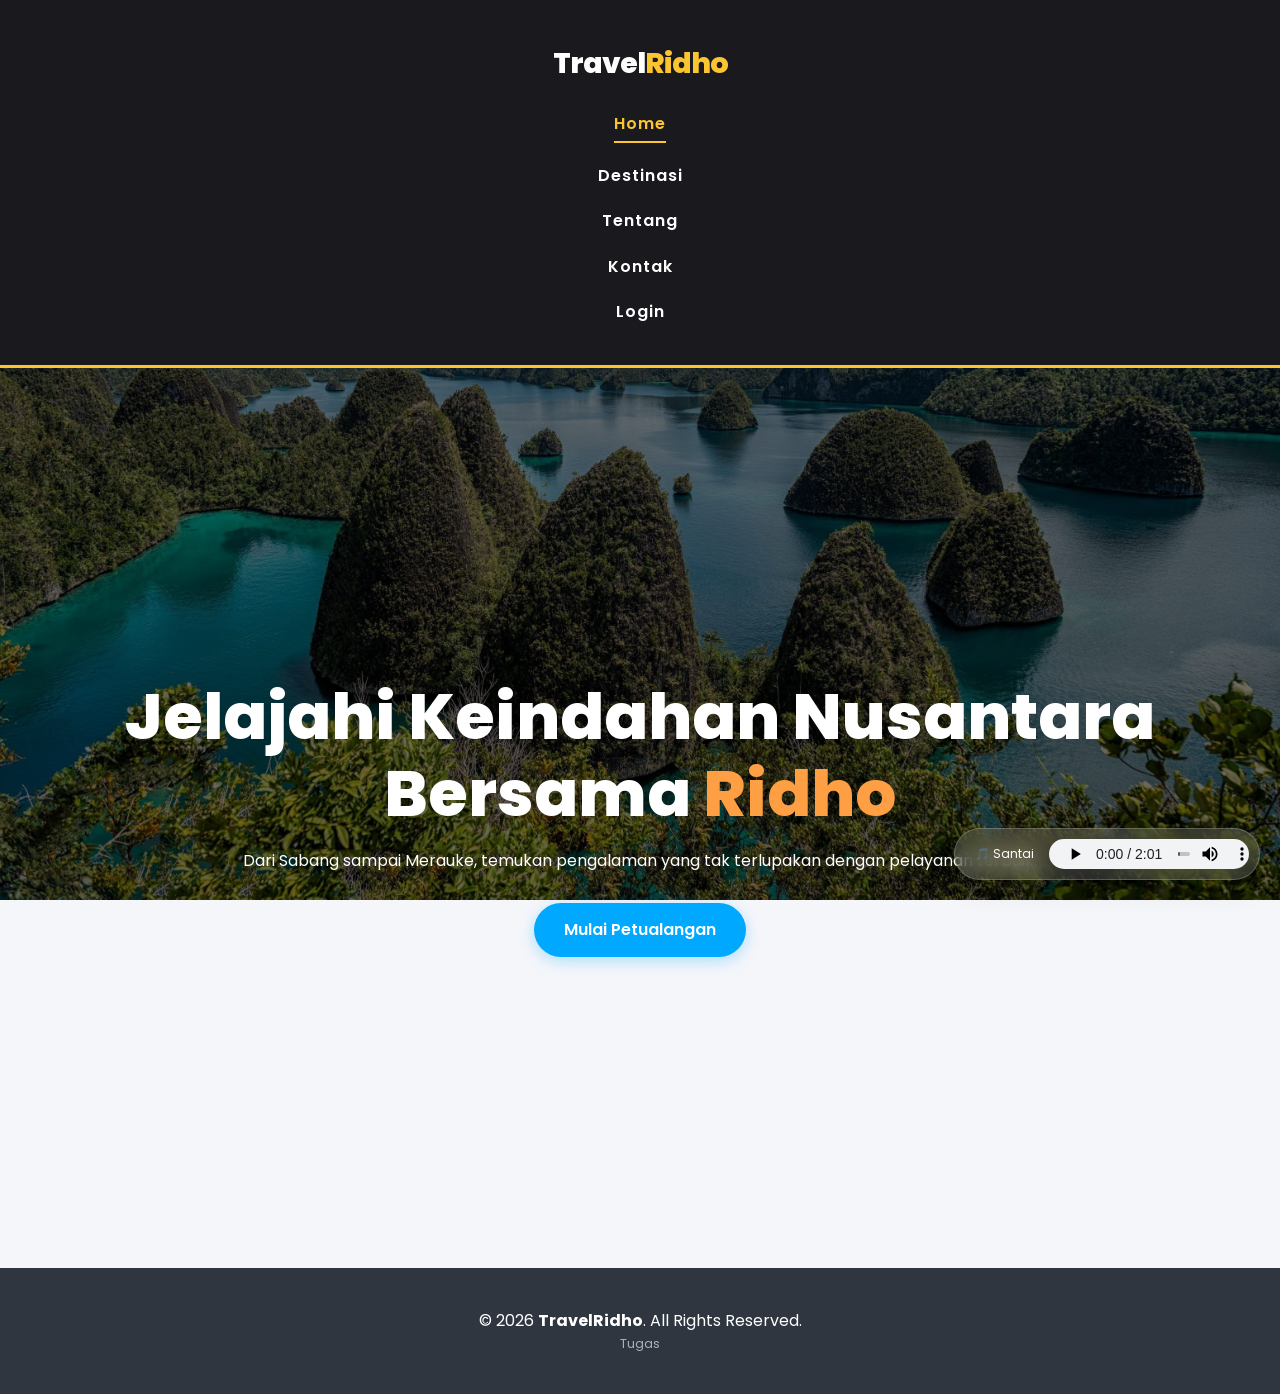
<file: index.html>
<!DOCTYPE html>
<html lang="id">
<head>
    <meta charset="UTF-8">
    <meta name="viewport" content="width=device-width, initial-scale=1.0">
    <title>TravelRidho | Explore Indonesia with Ridho</title>
    <link rel="stylesheet" href="style.css">
    <link href="https://fonts.googleapis.com/css2?family=Poppins:wght@300;400;600;800&display=swap" rel="stylesheet">
</head>
<body>

<nav class="nav-vertical-box">
    <div class="logo">Travel<span>Ridho</span></div>
    
    <ul>
        <li><a href="index.html" class="active">Home</a></li>
        <li><a href="product.html">Destinasi</a></li>
        <li><a href="about.html">Tentang</a></li>
        <li><a href="contact.html">Kontak</a></li>
        <li><a href="login.html">Login</a></li>
    </ul>
</nav>

    <header class="hero-large">
        <div class="container"> 
            <div class="hero-text">
                <h1>Jelajahi Keindahan Nusantara Bersama <span style="color: #ff9f43;">Ridho</span></h1>
                <p>Dari Sabang sampai Merauke, temukan pengalaman yang tak terlupakan dengan pelayanan terbaik.</p>
                <div style="margin-top: 30px;">
                    <a href="product.html" class="btn-main">Mulai Petualangan</a>
                </div>
            </div>
        </div>
    </header>
    <div class="music-player">
        <p>🎵 Santai</p>
        <audio id="bgMusic" controls style="height: 30px; width: 200px;">
            <source src="assets/audio/bas.mp3" type="audio/mpeg">
        </audio>
    </div>

    <footer>
        <div class="container">
            <div class="footer-content">
                <p>&copy; 2026 <strong>TravelRidho</strong>. All Rights Reserved.</p>
                <p style="font-size: 0.8rem; opacity: 0.6;">Tugas</p>
            </div>
        </div>
    </footer>
    <script>
        document.getElementById('bgMusic').volume = 0.3;
    </script>
</body>

</body>
</html>
</file>
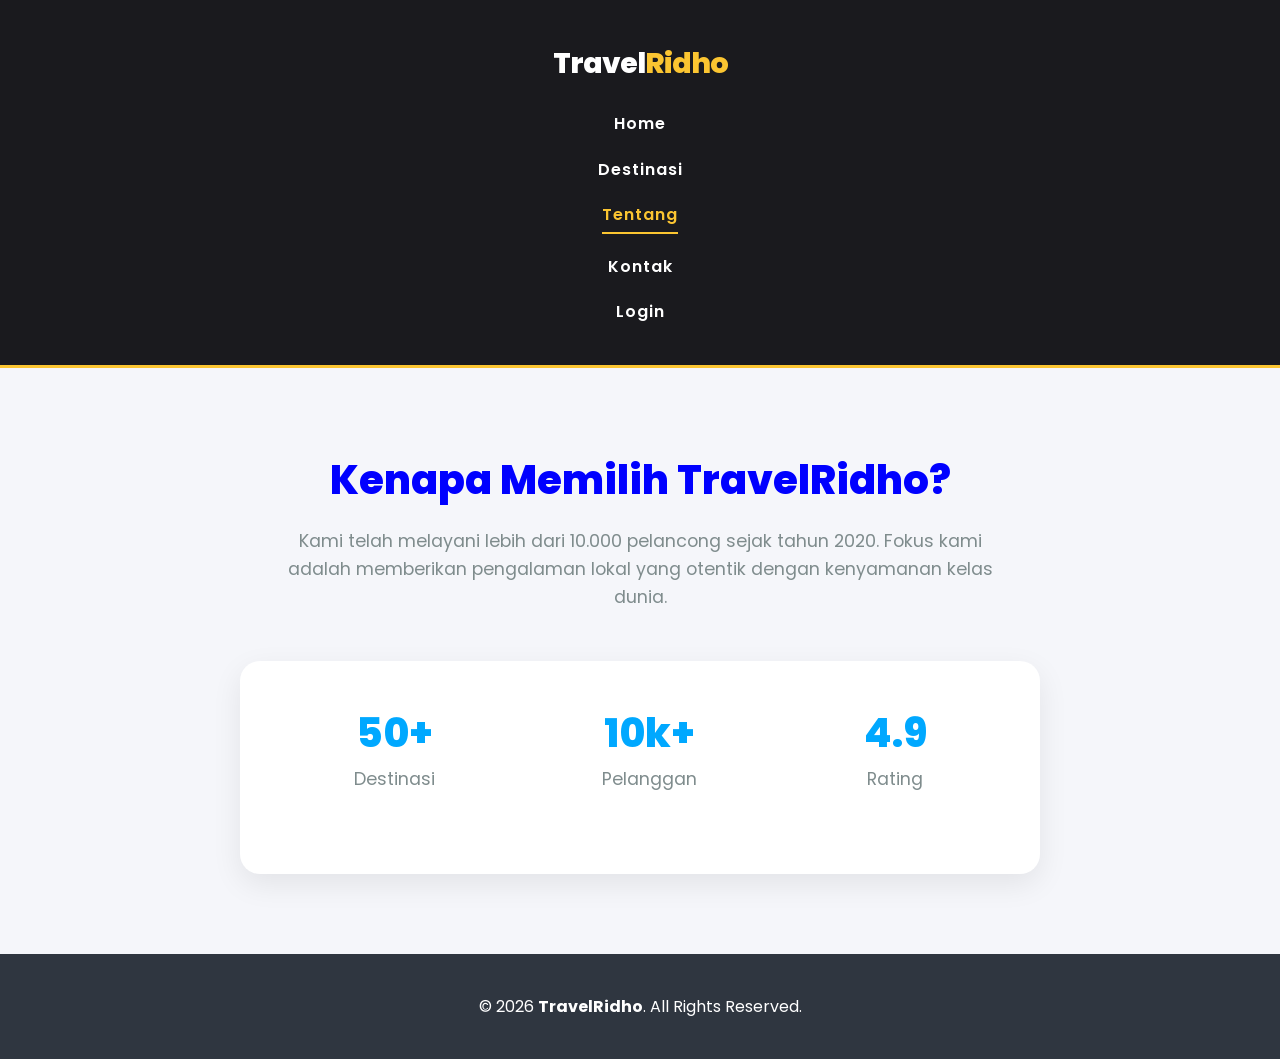
<file: about.html>
<!DOCTYPE html>
<html lang="id">
<head>
    <meta charset="UTF-8">
    <meta name="viewport" content="width=device-width, initial-scale=1.0">
    <title>Tentang Kami - TravelYuk</title>
    <link rel="stylesheet" href="style.css">
</head>
<body>

<nav class="nav-vertical-box">
    <div class="logo">Travel<span>Ridho</span></div>
    
    <ul>
        <li><a href="index.html">Home</a></li>
        <li><a href="product.html">Destinasi</a></li>
        <li><a href="about.html" class="active">Tentang</a></li>
        <li><a href="contact.html">Kontak</a></li>
        <li><a href="login.html">Login</a></li>
    </ul>
</nav>

    <section class="section-padding">
        <div class="container">
            <div class="about-content" style="text-align: center; max-width: 800px; margin: 0 auto;">
                <h2>Kenapa Memilih TravelRidho?</h2>
                <p style="color: var(--text-muted); font-size: 1.1rem; margin-bottom: 40px;">
                    Kami telah melayani lebih dari 10.000 pelancong sejak tahun 2020. Fokus kami adalah memberikan pengalaman lokal yang otentik dengan kenyamanan kelas dunia.
                </p>
                
                <div class="stats">
                    <div class="stat-item">
                        <strong>50+</strong>
                        <p>Destinasi</p>
                    </div>
                    <div class="stat-item">
                        <strong>10k+</strong>
                        <p>Pelanggan</p>
                    </div>
                    <div class="stat-item">
                        <strong>4.9</strong>
                        <p>Rating</p>
                    </div>
                </div>
            </div>
        </div>
    </section>

    <footer>
        <div class="footer-content">
            <p>&copy; 2026 <strong>TravelRidho</strong>. All Rights Reserved.</p>   
        </div>
    </footer>

</body>
</html>
</file>
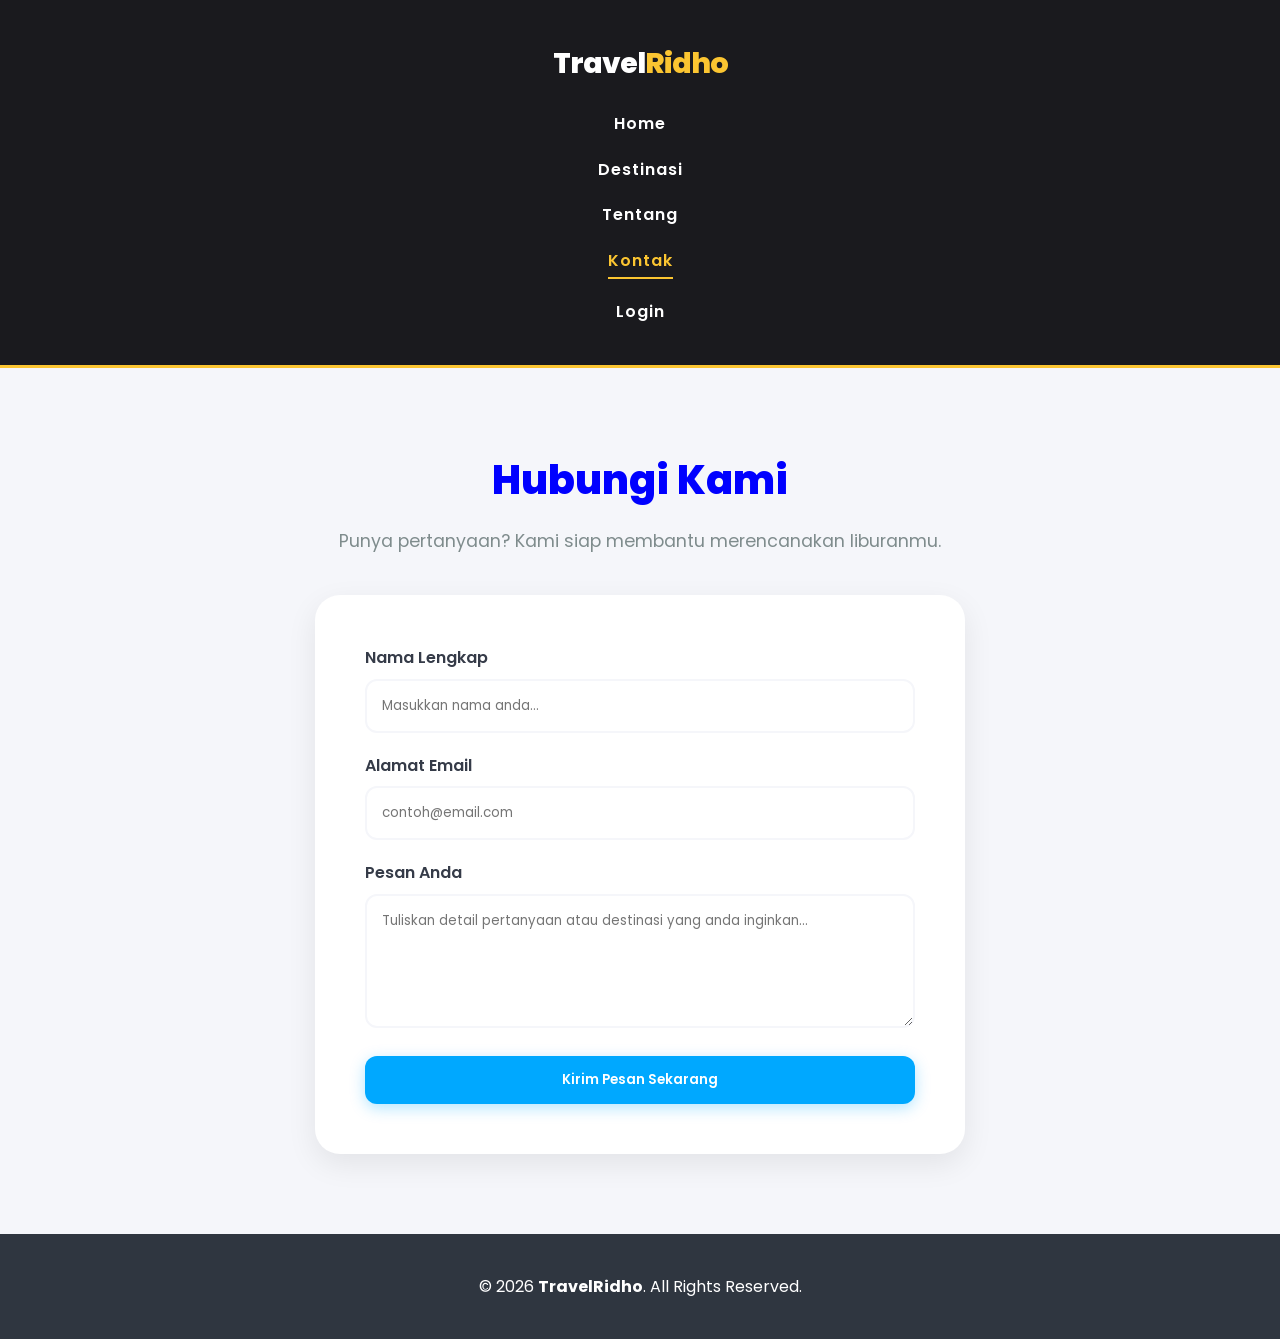
<file: contact.html>
<!DOCTYPE html>
<html lang="id">
<head>
    <meta charset="UTF-8">
    <meta name="viewport" content="width=device-width, initial-scale=1.0">
    <title>Hubungi Kami - TravelYuk</title>
    <link rel="stylesheet" href="style.css">
</head>
<body>

<nav class="nav-vertical-box">
    <div class="logo">Travel<span>Ridho</span></div>
    
    <ul>
        <li><a href="index.html">Home</a></li>
        <li><a href="product.html">Destinasi</a></li>
        <li><a href="about.html">Tentang</a></li>
        <li><a href="contact.html" class="active">Kontak</a></li>
        <li><a href="login.html">Login</a></li>
    </ul>
</nav>

    <section class="section-padding">
        <div class="container">
            <div style="text-align: center; margin-bottom: 40px;">
                <h2>Hubungi Kami</h2>
                <p style="color: var(--text-muted);">Punya pertanyaan? Kami siap membantu merencanakan liburanmu.</p>
            </div>

            <form class="contact-form">
                <div class="form-group">
                    <label style="display:block; margin-bottom: 8px; font-weight:600;">Nama Lengkap</label>
                    <input type="text" placeholder="Masukkan nama anda..." required>
                </div>
                
                <div class="form-group">
                    <label style="display:block; margin-bottom: 8px; font-weight:600;">Alamat Email</label>
                    <input type="email" placeholder="contoh@email.com" required>
                </div>

                <div class="form-group">
                    <label style="display:block; margin-bottom: 8px; font-weight:600;">Pesan Anda</label>
                    <textarea placeholder="Tuliskan detail pertanyaan atau destinasi yang anda inginkan..." rows="5" required></textarea>
                </div>

                <button type="submit" class="btn-main" style="width: 100%; border-radius: 12px;">Kirim Pesan Sekarang</button>
            </form>
        </div>
    </section>

    <footer>
        <div class="footer-content">
            <p>&copy; 2026 <strong>TravelRidho</strong>. All Rights Reserved.</p>
        </div>
    </footer>

</body>
</html>
</file>
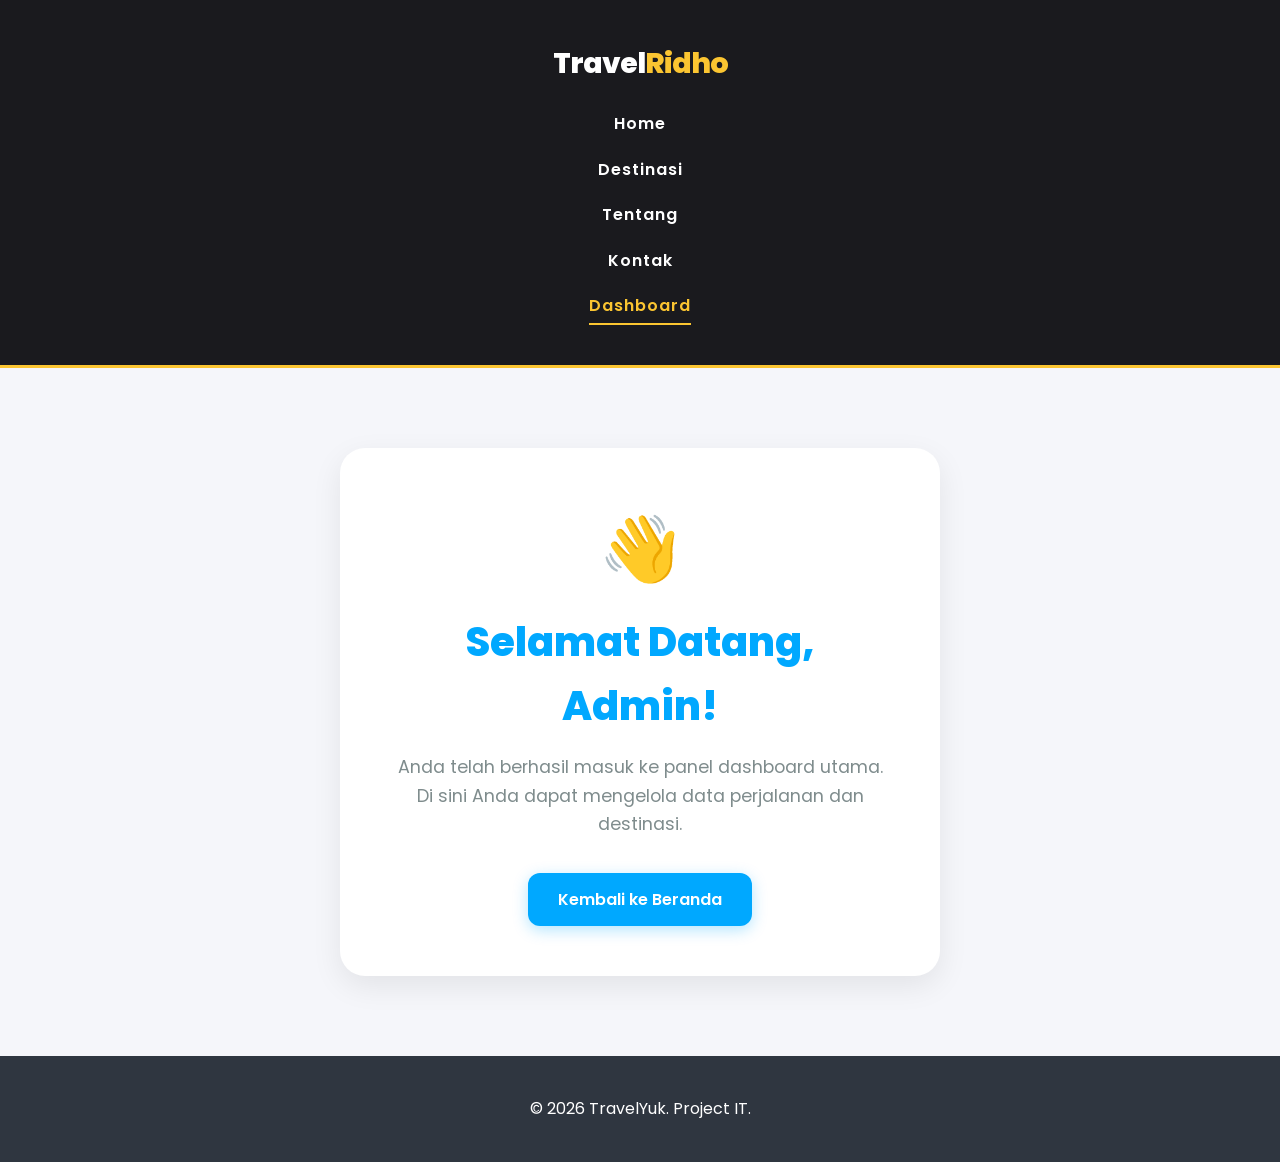
<file: dashboard.html>
<!DOCTYPE html>
<html lang="id">
<head>
    <meta charset="UTF-8">
    <meta name="viewport" content="width=device-width, initial-scale=1.0">
    <title>Dashboard - TravelRidho</title>
    <link rel="stylesheet" href="style.css">
</head>
<body>

<nav class="nav-vertical-box">
    <div class="logo">Travel<span>Ridho</span></div>
    
    <ul>
        <li><a href="index.html">Home</a></li>
        <li><a href="product.html">Destinasi</a></li>
        <li><a href="about.html">Tentang</a></li>
        <li><a href="contact.html">Kontak</a></li>
        <li><a href="dashboard.html" class="active">Dashboard</a></li>
    </ul>
</nav>

    <section class="section-padding">
        <div class="container">
            <div style="max-width: 600px; margin: 0 auto; background: var(--white); padding: 50px; border-radius: 25px; box-shadow: var(--shadow); text-align: center;">
                <div style="font-size: 4rem; margin-bottom: 10px;">👋</div>
                <h2 style="color: var(--primary); margin-bottom: 15px; text-align: center;">Selamat Datang, Admin!</h2>
                <p style="color: var(--text-muted); margin-bottom: 35px; max-width: 100%;">
                    Anda telah berhasil masuk ke panel dashboard utama. Di sini Anda dapat mengelola data perjalanan dan destinasi.
                </p>
                <a href="index.html" class="btn-main" style="text-decoration: none; display: inline-block; border-radius: 12px;">Kembali ke Beranda</a>
            </div>
        </div>
    </section>

    <footer>
        <div class="footer-content">
            <p>&copy; 2026 TravelYuk. Project IT.</p>
        </div>
    </footer>

</body>
</html>
</file>
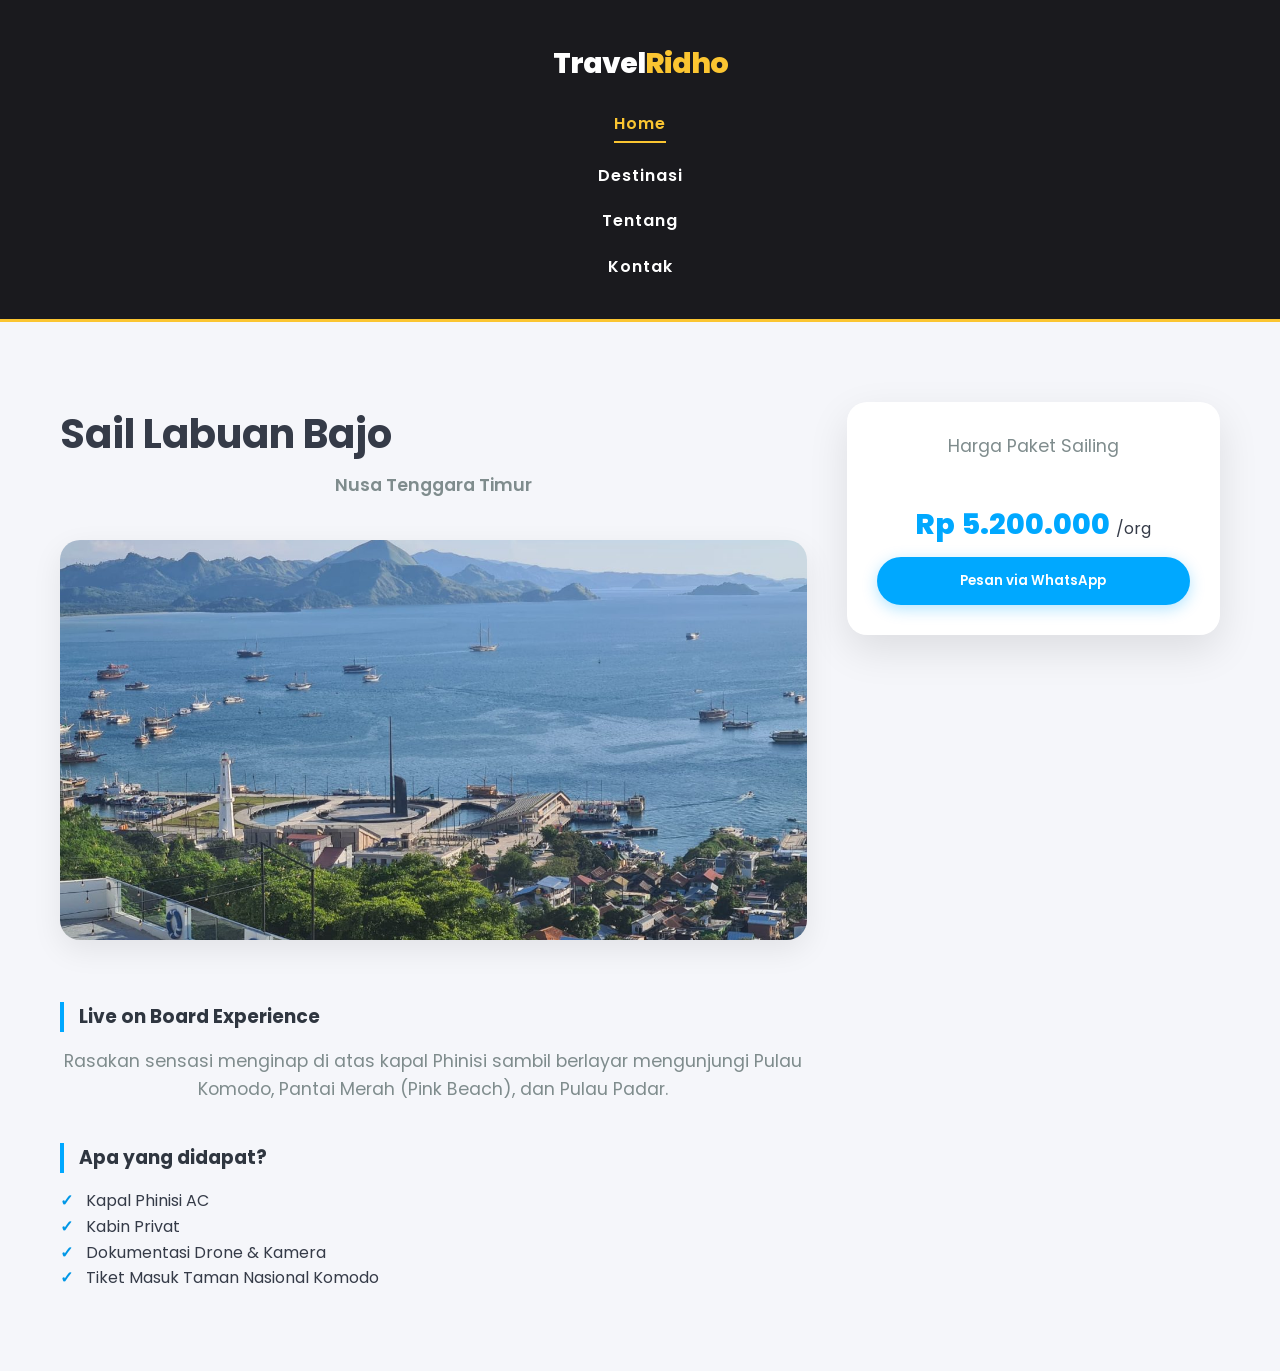
<file: detail-bajo.html>
<!DOCTYPE html>
<html lang="id">
<head>
    <meta charset="UTF-8">
    <link rel="stylesheet" href="style.css">
    <title>Sail Labuan Bajo - TravelRidho</title>
</head>
<body>
<nav class="nav-vertical-box">
    <div class="logo">Travel<span>Ridho</span></div>
    
    <ul>
        <li><a href="index.html" class="active">Home</a></li>
        <li><a href="product.html">Destinasi</a></li>
        <li><a href="about.html">Tentang</a></li>
        <li><a href="contact.html">Kontak</a></li>
    </ul>
</nav>

    <section class="section-padding">
        <div class="container">
            <div class="detail-wrapper">
                <div class="main-content">
                    <div class="detail-header-box">
                        <h1>Sail Labuan Bajo</h1>
                        <p class="location-tag">Nusa Tenggara Timur</p>
                    </div>
                    <div class="main-image">
                        <img src="/assets/labuhan_bajo.jpeg" alt="Labuan Bajo">
                    </div>
                    <div class="description-section">
                        <h3>Live on Board Experience</h3>
                        <p>Rasakan sensasi menginap di atas kapal Phinisi sambil berlayar mengunjungi Pulau Komodo, Pantai Merah (Pink Beach), dan Pulau Padar.</p>
                        <h3>Apa yang didapat?</h3>
                        <ul class="check-list">
                            <li>Kapal Phinisi AC</li>
                            <li>Kabin Privat</li>
                            <li>Dokumentasi Drone & Kamera</li>
                            <li>Tiket Masuk Taman Nasional Komodo</li>
                        </ul>
                    </div>
                </div>
                <aside class="sidebar-booking">
                    <div class="booking-card">
                        <p class="price-label">Harga Paket Sailing</p>
                        <h2 class="price-value">Rp 5.200.000 <span>/org</span></h2>
                        <button class="btn-main btn-full">Pesan via WhatsApp</button>
                    </div>
                </aside>
            </div>
        </div>
    </section>
</body>
</html>
</file>
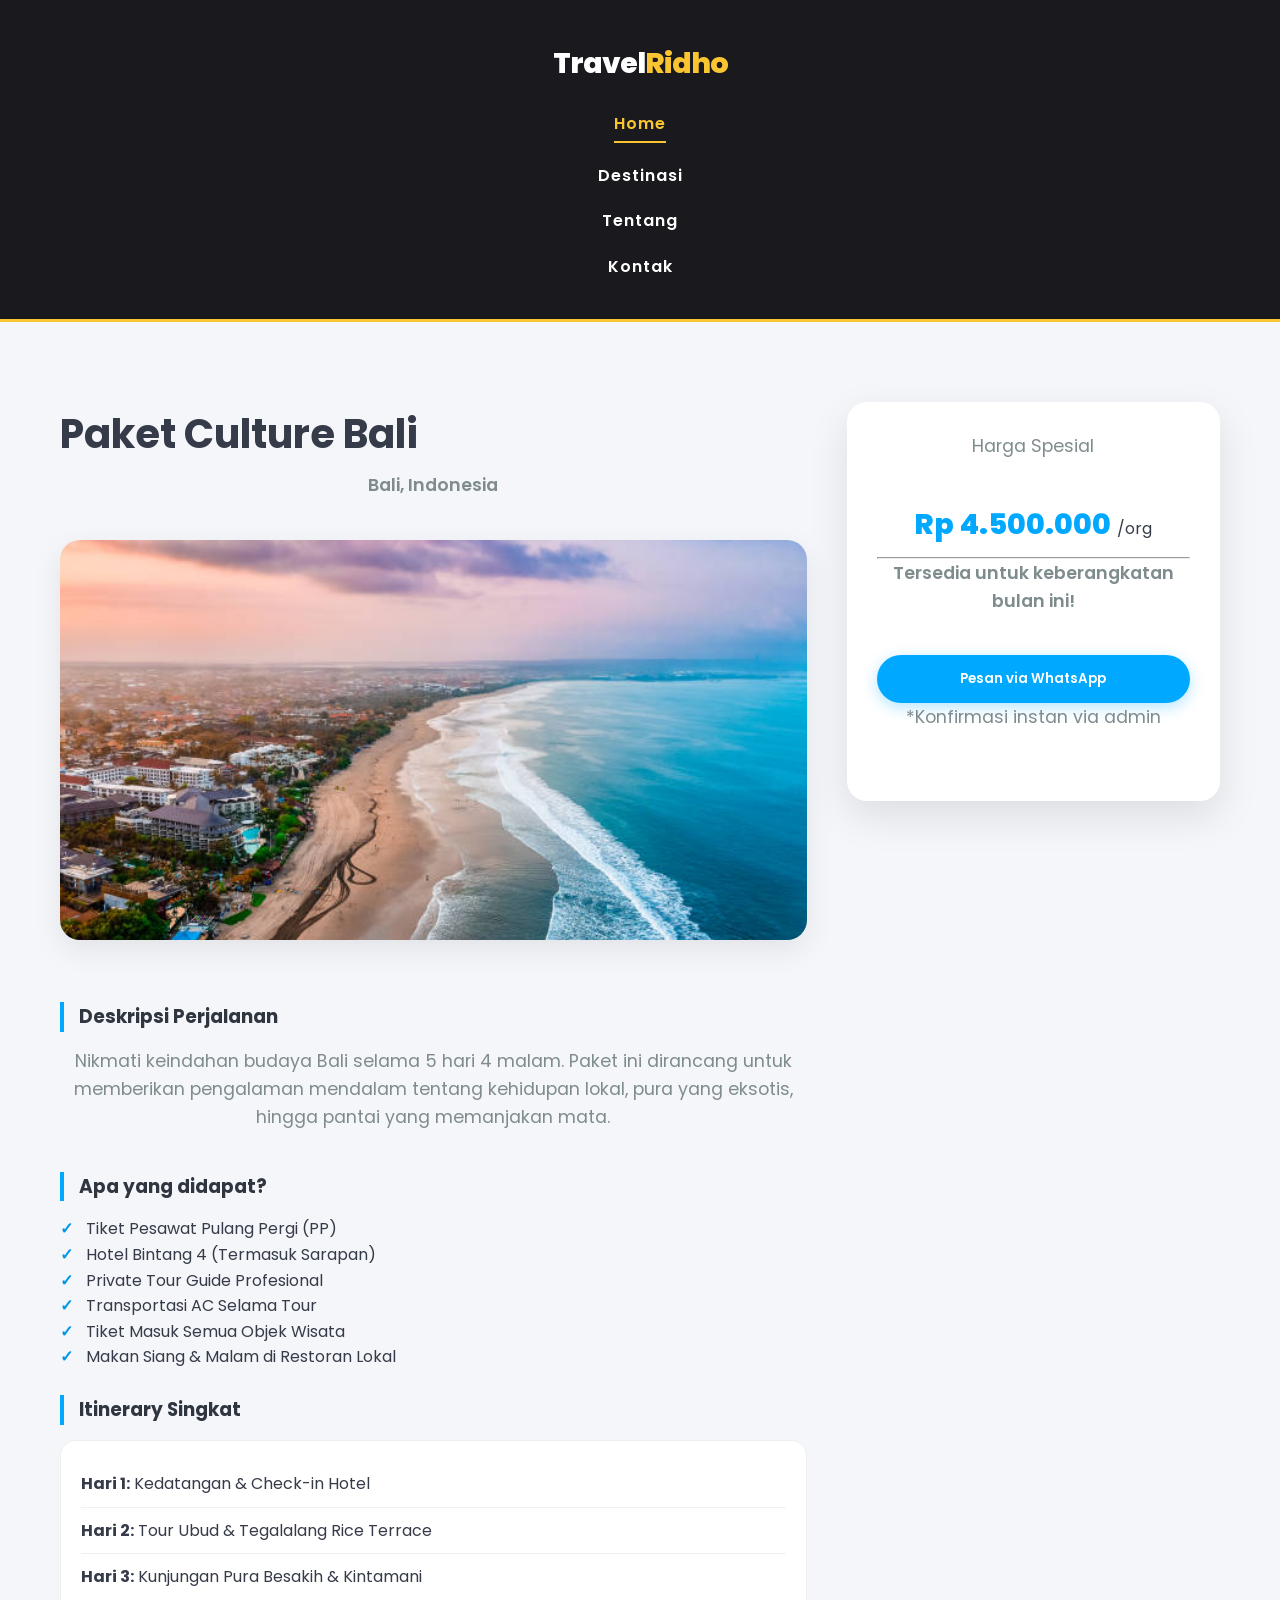
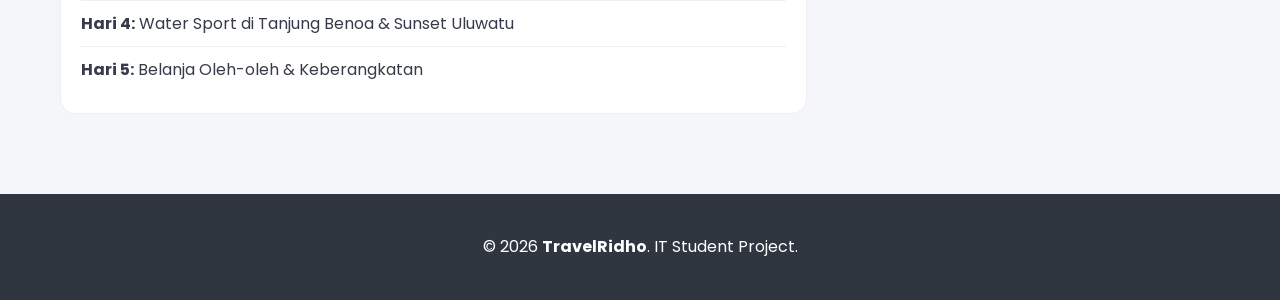
<file: detail-bali.html>
<!DOCTYPE html>
<html lang="id">
<head>
    <meta charset="UTF-8">
    <meta name="viewport" content="width=device-width, initial-scale=1.0">
    <title>Detail Paket - TravelRidho</title>
    <link rel="stylesheet" href="style.css">
</head>
<body>

<nav class="nav-vertical-box">
    <div class="logo">Travel<span>Ridho</span></div>
    
    <ul>
        <li><a href="index.html" class="active">Home</a></li>
        <li><a href="product.html">Destinasi</a></li>
        <li><a href="about.html">Tentang</a></li>
        <li><a href="contact.html">Kontak</a></li>
    </ul>
</nav>

    <section class="section-padding">
        <div class="container">
            <div class="detail-wrapper">
                
                <div class="main-content">
                    <div class="detail-header-box">
                        <h1>Paket Culture Bali</h1>
                        <p class="location-tag">Bali, Indonesia</p>
                    </div>

                    <div class="main-image">
                        <img src="/assets/kuta.jpg" alt="Bali Large">
                    </div>

                    <div class="description-section">
                        <h3>Deskripsi Perjalanan</h3>
                        <p>Nikmati keindahan budaya Bali selama 5 hari 4 malam. Paket ini dirancang untuk memberikan pengalaman mendalam tentang kehidupan lokal, pura yang eksotis, hingga pantai yang memanjakan mata.</p>
                        
                        <h3>Apa yang didapat?</h3>
                        <ul class="check-list">
                            <li>Tiket Pesawat Pulang Pergi (PP)</li>
                            <li>Hotel Bintang 4 (Termasuk Sarapan)</li>
                            <li>Private Tour Guide Profesional</li>
                            <li>Transportasi AC Selama Tour</li>
                            <li>Tiket Masuk Semua Objek Wisata</li>
                            <li>Makan Siang & Malam di Restoran Lokal</li>
                        </ul>

                        <h3>Itinerary Singkat</h3>
                        <div class="itinerary">
                            <div class="day"><strong>Hari 1:</strong> Kedatangan & Check-in Hotel</div>
                            <div class="day"><strong>Hari 2:</strong> Tour Ubud & Tegalalang Rice Terrace</div>
                            <div class="day"><strong>Hari 3:</strong> Kunjungan Pura Besakih & Kintamani</div>
                            <div class="day"><strong>Hari 4:</strong> Water Sport di Tanjung Benoa & Sunset Uluwatu</div>
                            <div class="day"><strong>Hari 5:</strong> Belanja Oleh-oleh & Keberangkatan</div>
                        </div>
                    </div>
                </div>

                <aside class="sidebar-booking">
                    <div class="booking-card">
                        <p class="price-label">Harga Spesial</p>
                        <h2 class="price-value">Rp 4.500.000 <span>/org</span></h2>
                        <hr>
                        <p class="promo-text">Tersedia untuk keberangkatan bulan ini!</p>
                        <button class="btn-main btn-full">Pesan via WhatsApp</button>
                        <p class="note">*Konfirmasi instan via admin</p>
                    </div>
                </aside>

            </div>
        </div>
    </section>

    <footer>
        <div class="footer-content">
            <p>&copy; 2026 <strong>TravelRidho</strong>. IT Student Project.</p>
        </div>
    </footer>

</body>
</html>
</file>
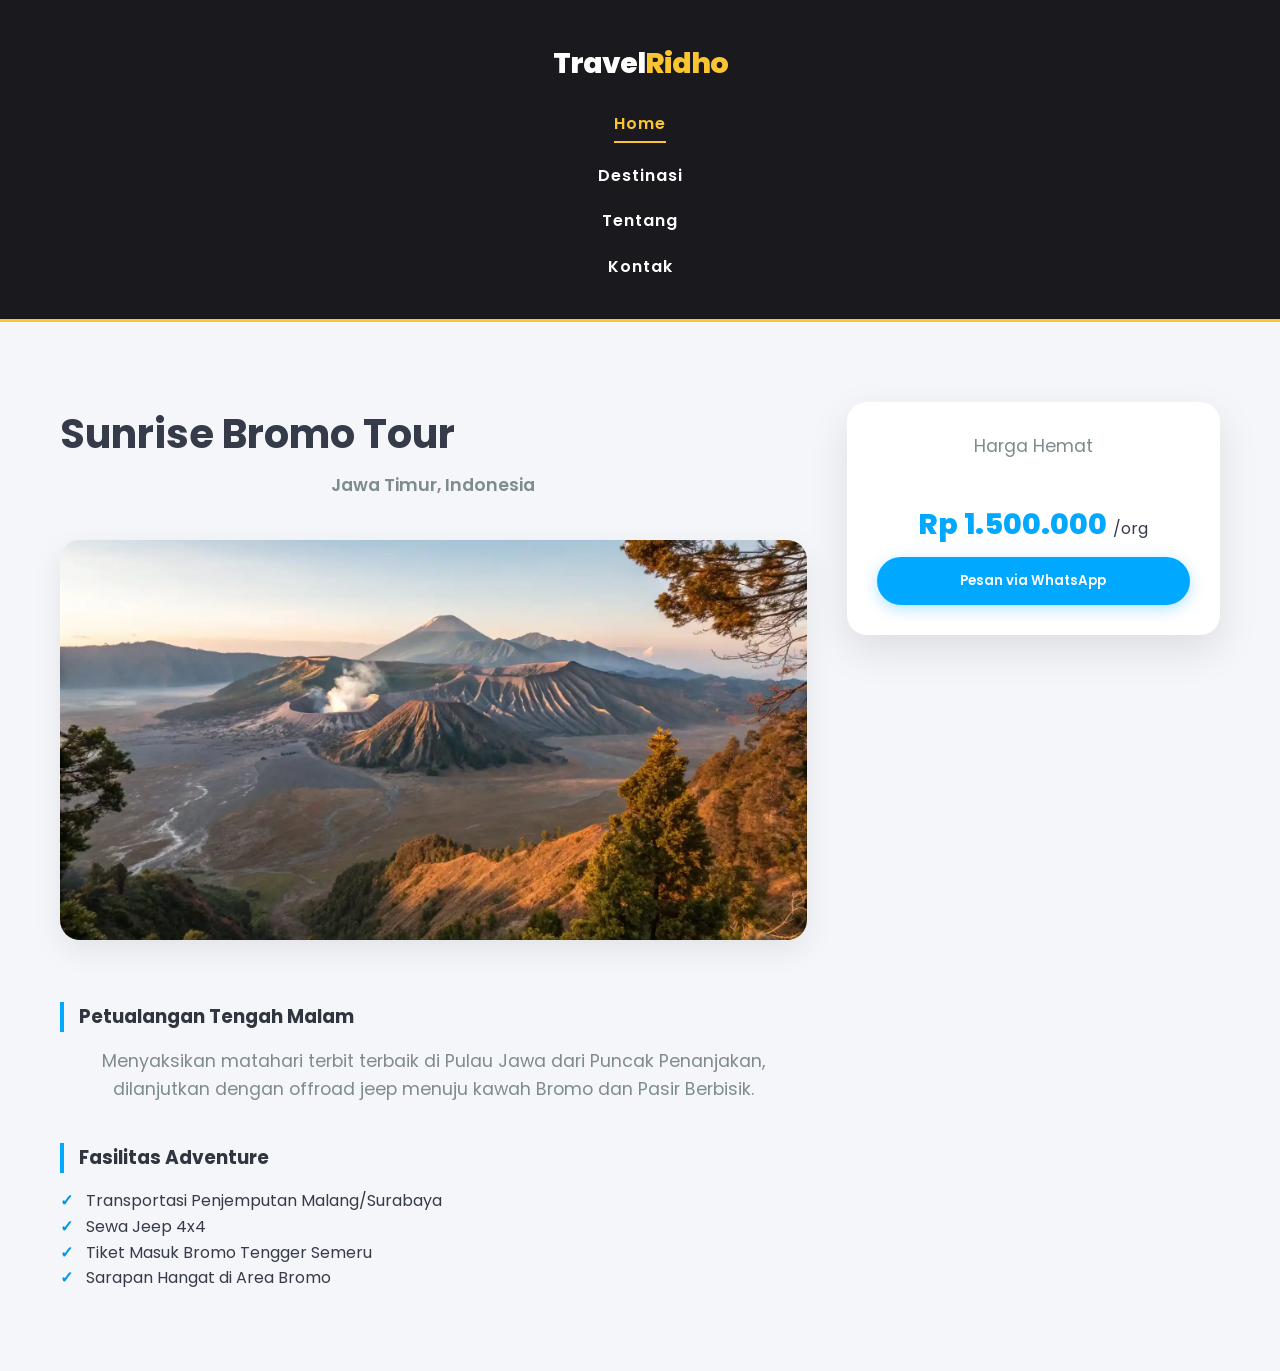
<file: detail-bromo.html>
<!DOCTYPE html>
<html lang="id">
<head>
    <meta charset="UTF-8">
    <link rel="stylesheet" href="style.css">
    <title>Sunrise Bromo Tour - TravelRidho</title>
</head>
<body>
<nav class="nav-vertical-box">
    <div class="logo">Travel<span>Ridho</span></div>
    
    <ul>
        <li><a href="index.html" class="active">Home</a></li>
        <li><a href="product.html">Destinasi</a></li>
        <li><a href="about.html">Tentang</a></li>
        <li><a href="contact.html">Kontak</a></li>
    </ul>
</nav>

    <section class="section-padding">
        <div class="container">
            <div class="detail-wrapper">
                <div class="main-content">
                    <div class="detail-header-box">
                        <h1>Sunrise Bromo Tour</h1>
                        <p class="location-tag">Jawa Timur, Indonesia</p>
                    </div>
                    <div class="main-image">
                        <img src="/assets/Bukit-Kingkong-Bromo-Bromo-Tour-IndonesiaJuara-Trip_11zon_11zon.webp" alt="Bromo">
                    </div>
                    <div class="description-section">
                        <h3>Petualangan Tengah Malam</h3>
                        <p>Menyaksikan matahari terbit terbaik di Pulau Jawa dari Puncak Penanjakan, dilanjutkan dengan offroad jeep menuju kawah Bromo dan Pasir Berbisik.</p>
                        <h3>Fasilitas Adventure</h3>
                        <ul class="check-list">
                            <li>Transportasi Penjemputan Malang/Surabaya</li>
                            <li>Sewa Jeep 4x4</li>
                            <li>Tiket Masuk Bromo Tengger Semeru</li>
                            <li>Sarapan Hangat di Area Bromo</li>
                        </ul>
                    </div>
                </div>
                <aside class="sidebar-booking">
                    <div class="booking-card">
                        <p class="price-label">Harga Hemat</p>
                        <h2 class="price-value">Rp 1.500.000 <span>/org</span></h2>
                        <button class="btn-main btn-full">Pesan via WhatsApp</button>
                    </div>
                </aside>
            </div>
        </div>
    </section>
</body>
</html>
</file>
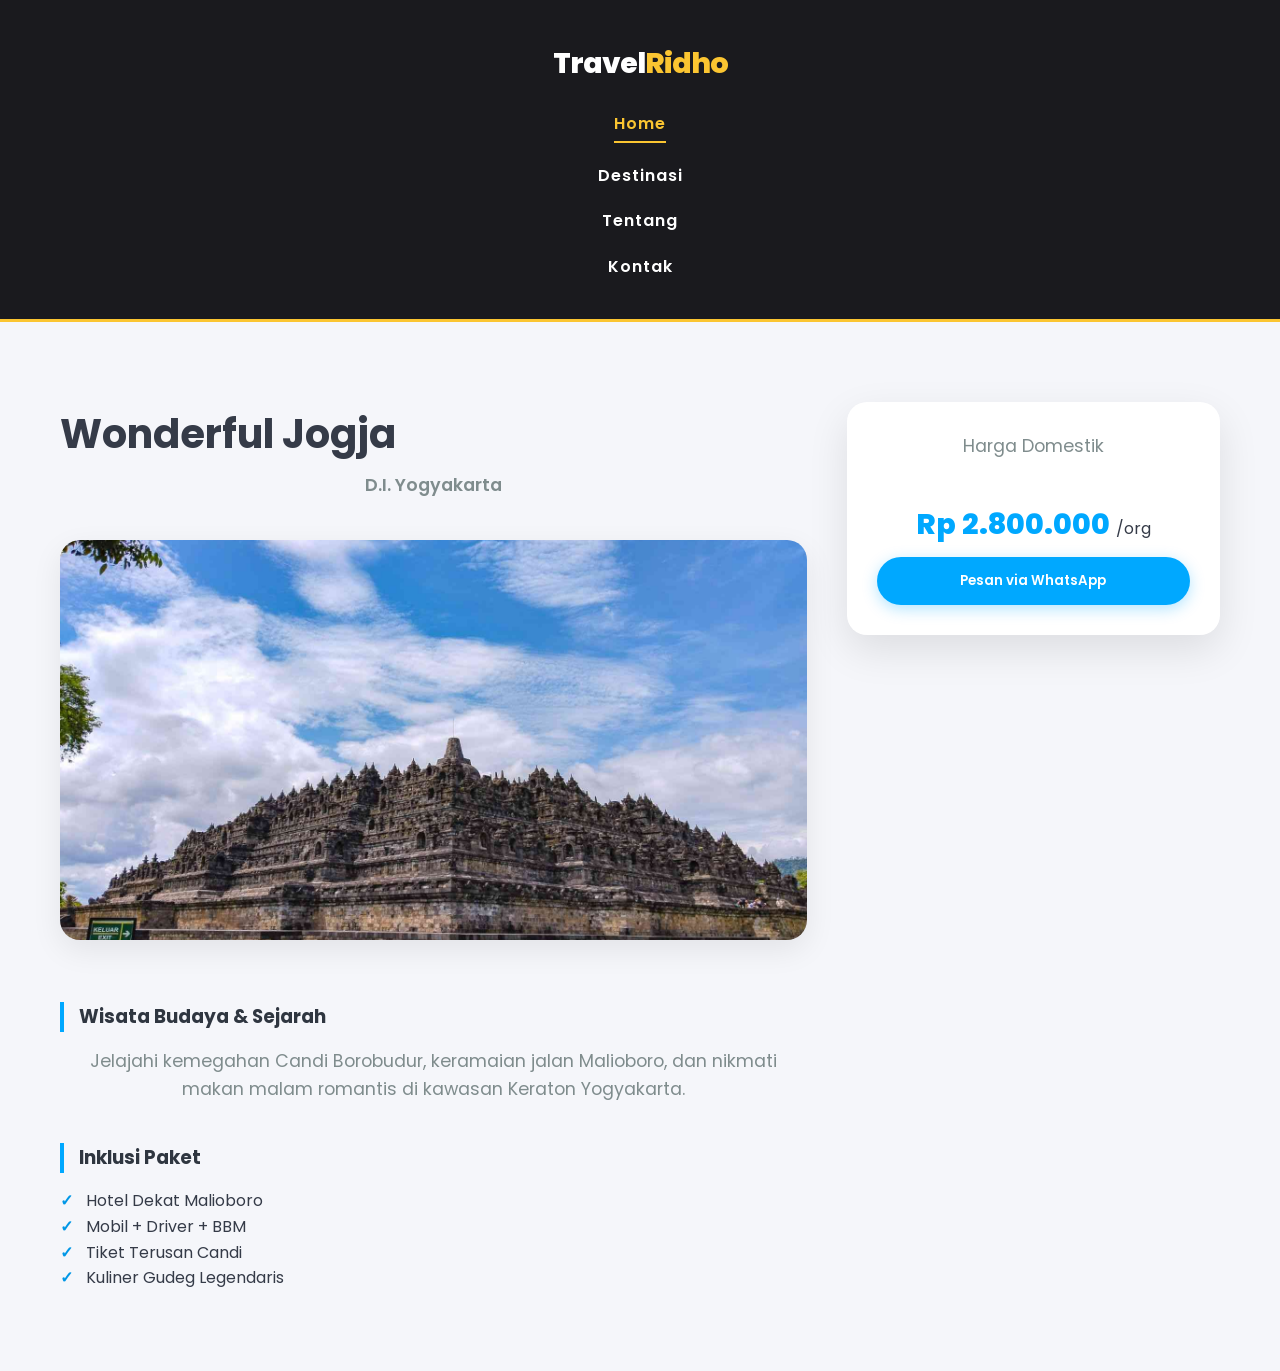
<file: detail-jogja.html>
<!DOCTYPE html>
<html lang="id">
<head>
    <meta charset="UTF-8">
    <link rel="stylesheet" href="style.css">
    <title>Wonderful Jogja - TravelRidho</title>
</head>
<body>
    <nav class="nav-vertical-box">
    <div class="logo">Travel<span>Ridho</span></div>
    
    <ul>
        <li><a href="index.html" class="active">Home</a></li>
        <li><a href="product.html">Destinasi</a></li>
        <li><a href="about.html">Tentang</a></li>
        <li><a href="contact.html">Kontak</a></li>
    </ul>
</nav>

    <section class="section-padding">
        <div class="container">
            <div class="detail-wrapper">
                <div class="main-content">
                    <div class="detail-header-box">
                        <h1>Wonderful Jogja</h1>
                        <p class="location-tag">D.I. Yogyakarta</p>
                    </div>
                    <div class="main-image">
                        <img src="/assets/candi.jpg" alt="Jogja">
                    </div>
                    <div class="description-section">
                        <h3>Wisata Budaya & Sejarah</h3>
                        <p>Jelajahi kemegahan Candi Borobudur, keramaian jalan Malioboro, dan nikmati makan malam romantis di kawasan Keraton Yogyakarta.</p>
                        <h3>Inklusi Paket</h3>
                        <ul class="check-list">
                            <li>Hotel Dekat Malioboro</li>
                            <li>Mobil + Driver + BBM</li>
                            <li>Tiket Terusan Candi</li>
                            <li>Kuliner Gudeg Legendaris</li>
                        </ul>
                    </div>
                </div>
                <aside class="sidebar-booking">
                    <div class="booking-card">
                        <p class="price-label">Harga Domestik</p>
                        <h2 class="price-value">Rp 2.800.000 <span>/org</span></h2>
                        <button class="btn-main btn-full">Pesan via WhatsApp</button>
                    </div>
                </aside>
            </div>
        </div>
    </section>
</body>
</html>
</file>
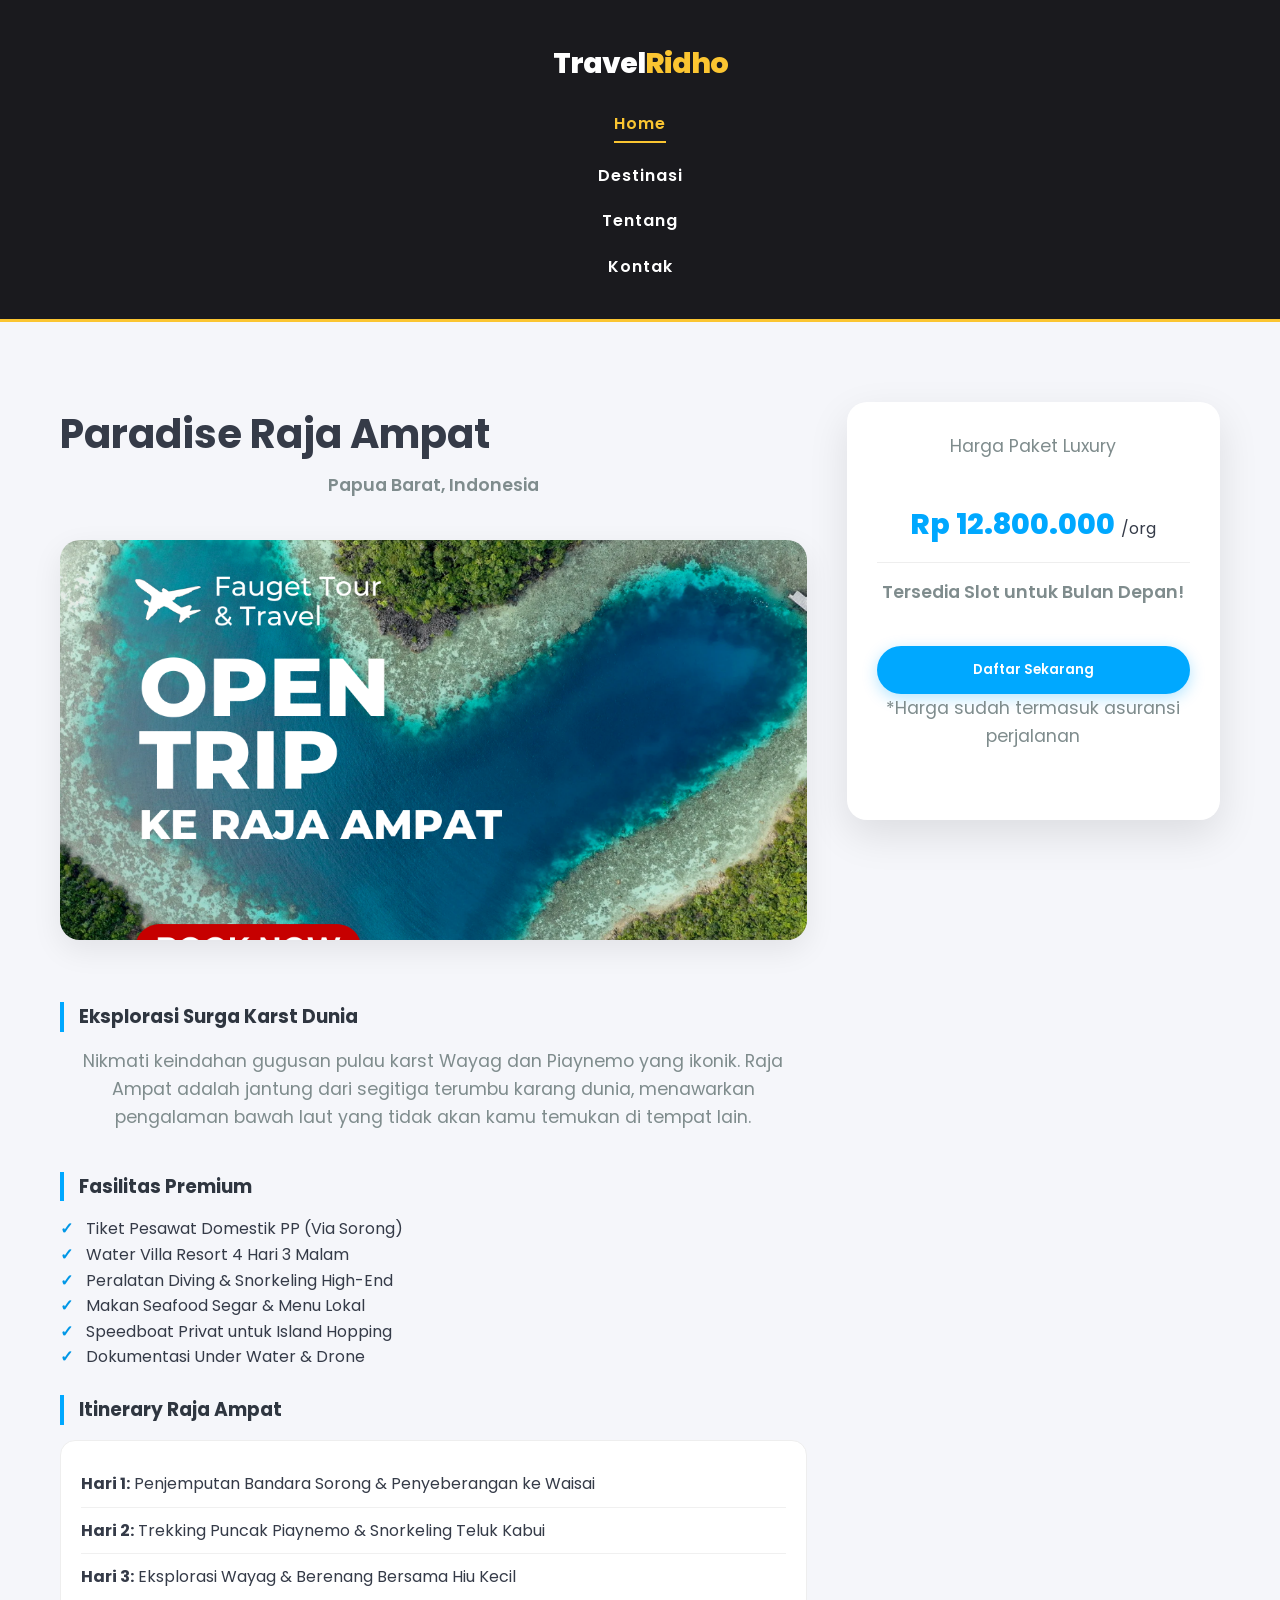
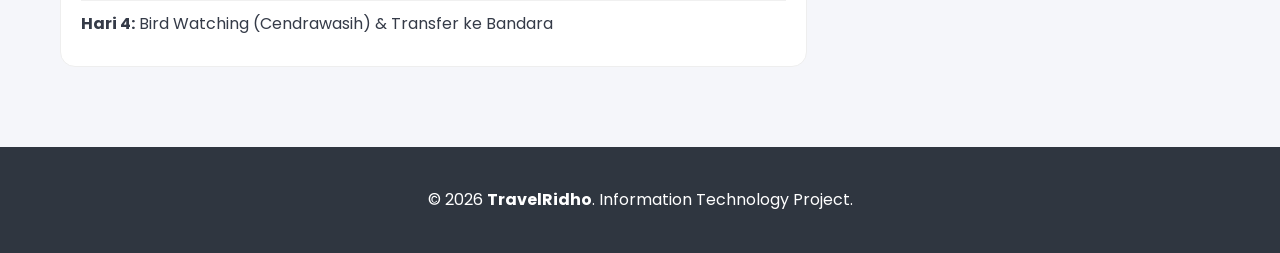
<file: detail-rajaampat.html>
<!DOCTYPE html>
<html lang="id">
<head>
    <meta charset="UTF-8">
    <meta name="viewport" content="width=device-width, initial-scale=1.0">
    <title>Paradise Raja Ampat - TravelRidho</title>
    <link rel="stylesheet" href="style.css">
</head>
<body>

<nav class="nav-vertical-box">
    <div class="logo">Travel<span>Ridho</span></div>
    
    <ul>
        <li><a href="index.html" class="active">Home</a></li>
        <li><a href="product.html">Destinasi</a></li>
        <li><a href="about.html">Tentang</a></li>
        <li><a href="contact.html">Kontak</a></li>
    </ul>
</nav>

    <section class="section-padding">
        <div class="container">
            <div class="detail-wrapper">
                
                <div class="main-content">
                    <div class="detail-header-box">
                        <h1>Paradise Raja Ampat</h1>
                        <p class="location-tag">Papua Barat, Indonesia</p>
                    </div>

                    <div class="main-image">
                        <img src="/assets/raja_ampat.png" alt="Raja Ampat">
                    </div>

                    <div class="description-section">
                        <h3>Eksplorasi Surga Karst Dunia</h3>
                        <p>Nikmati keindahan gugusan pulau karst Wayag dan Piaynemo yang ikonik. Raja Ampat adalah jantung dari segitiga terumbu karang dunia, menawarkan pengalaman bawah laut yang tidak akan kamu temukan di tempat lain.</p>
                        
                        <h3>Fasilitas Premium</h3>
                        <ul class="check-list">
                            <li>Tiket Pesawat Domestik PP (Via Sorong)</li>
                            <li>Water Villa Resort 4 Hari 3 Malam</li>
                            <li>Peralatan Diving & Snorkeling High-End</li>
                            <li>Makan Seafood Segar & Menu Lokal</li>
                            <li>Speedboat Privat untuk Island Hopping</li>
                            <li>Dokumentasi Under Water & Drone</li>
                        </ul>

                        <h3>Itinerary Raja Ampat</h3>
                        <div class="itinerary">
                            <div class="day"><strong>Hari 1:</strong> Penjemputan Bandara Sorong & Penyeberangan ke Waisai</div>
                            <div class="day"><strong>Hari 2:</strong> Trekking Puncak Piaynemo & Snorkeling Teluk Kabui</div>
                            <div class="day"><strong>Hari 3:</strong> Eksplorasi Wayag & Berenang Bersama Hiu Kecil</div>
                            <div class="day"><strong>Hari 4:</strong> Bird Watching (Cendrawasih) & Transfer ke Bandara</div>
                        </div>
                    </div>
                </div>

                <aside class="sidebar-booking">
                    <div class="booking-card">
                        <p class="price-label">Harga Paket Luxury</p>
                        <h2 class="price-value">Rp 12.800.000 <span>/org</span></h2>
                        <hr style="margin: 15px 0; border: 0; border-top: 1px solid #eee;">
                        <p class="promo-text">Tersedia Slot untuk Bulan Depan!</p>
                        <button class="btn-main btn-full">Daftar Sekarang</button>
                        <p class="note">*Harga sudah termasuk asuransi perjalanan</p>
                    </div>
                </aside>

            </div>
        </div>
    </section>

    <footer>
        <div class="footer-content">
            <p>&copy; 2026 <strong>TravelRidho</strong>. Information Technology Project.</p>
        </div>
    </footer>

</body>
</html>
</file>
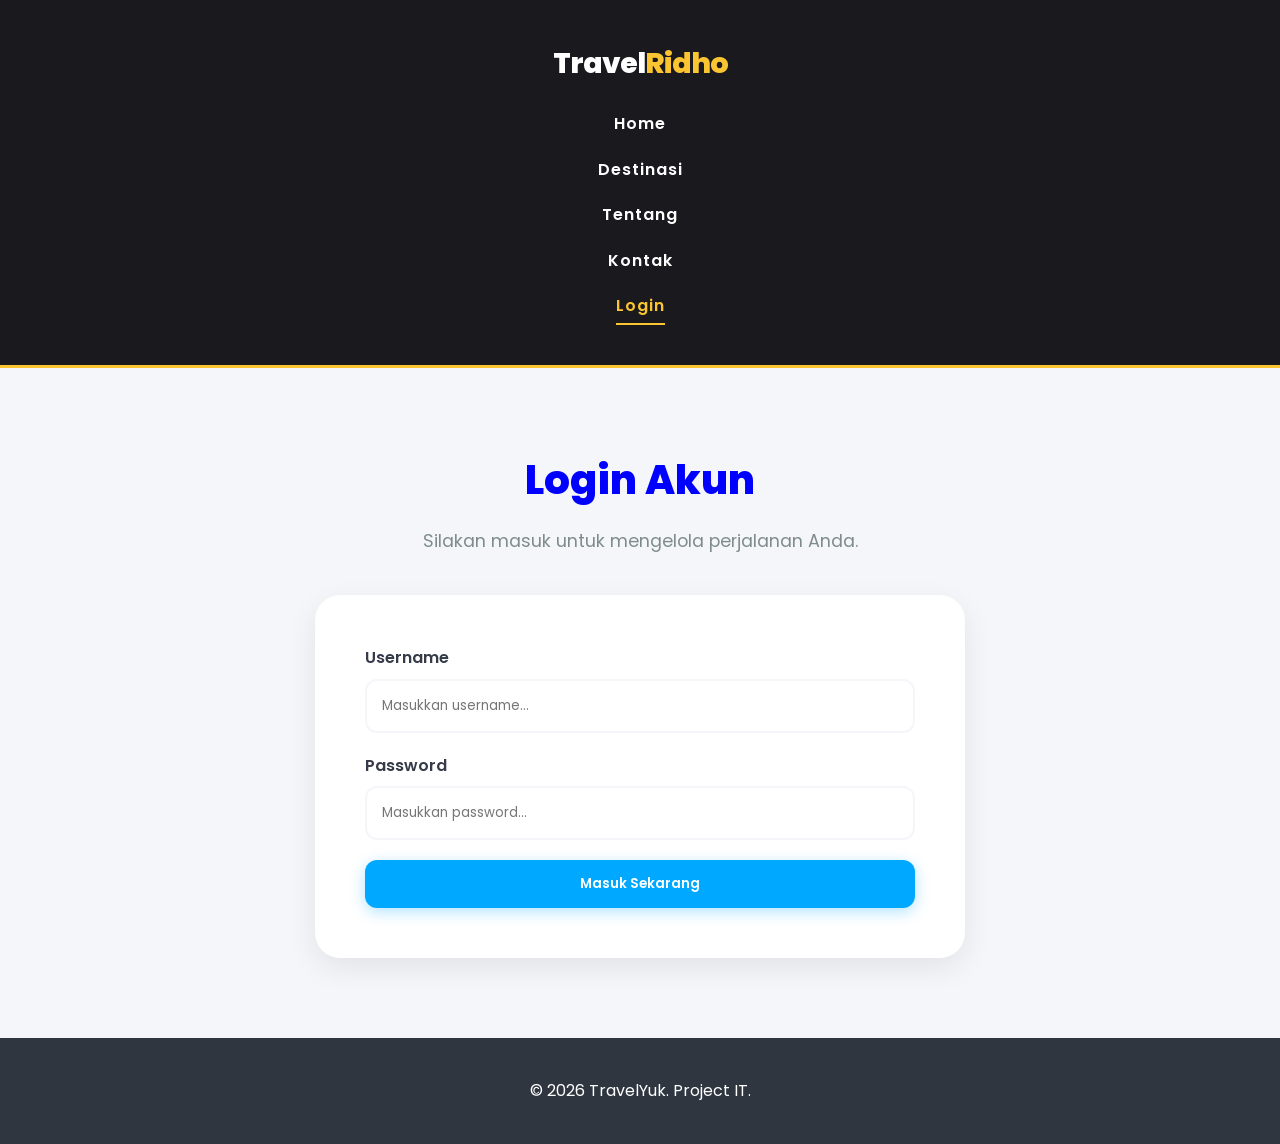
<file: login.html>
<!DOCTYPE html>
<html lang="id">
<head>
    <meta charset="UTF-8">
    <meta name="viewport" content="width=device-width, initial-scale=1.0">
    <title>Login - TravelRidho</title>
    <link rel="stylesheet" href="style.css">
</head>
<body>

<nav class="nav-vertical-box">
    <div class="logo">Travel<span>Ridho</span></div>
    
    <ul>
        <li><a href="index.html">Home</a></li>
        <li><a href="product.html">Destinasi</a></li>
        <li><a href="about.html">Tentang</a></li>
        <li><a href="contact.html">Kontak</a></li>
        <li><a href="login.html" class="active">Login</a></li>
    </ul>
</nav>

    <section class="section-padding">
        <div class="container">
            <div style="text-align: center; margin-bottom: 40px;">
                <h2>Login Akun</h2>
                <p style="color: var(--text-muted);">Silakan masuk untuk mengelola perjalanan Anda.</p>
            </div>

            <form class="contact-form" id="loginForm">
                <div class="form-group">
                    <label style="display:block; margin-bottom: 8px; font-weight:600;">Username</label>
                    <input type="text" id="username" placeholder="Masukkan username..." required>
                </div>
                
                <div class="form-group">
                    <label style="display:block; margin-bottom: 8px; font-weight:600;">Password</label>
                    <input type="password" id="password" placeholder="Masukkan password..." required>
                </div>

                <p id="errorMsg" style="color: red; text-align: center; margin-bottom: 15px; display: none; font-weight: 600;">
                    Username atau password salah!
                </p>

                <button type="submit" class="btn-main" style="width: 100%; border-radius: 12px;">Masuk Sekarang</button>
            </form>
        </div>
    </section>

    <footer>
        <div class="footer-content">
            <p>&copy; 2026 TravelYuk. Project IT.</p>
        </div>
    </footer>

    <script src="login.js"></script>

</body>
</html>
</file>
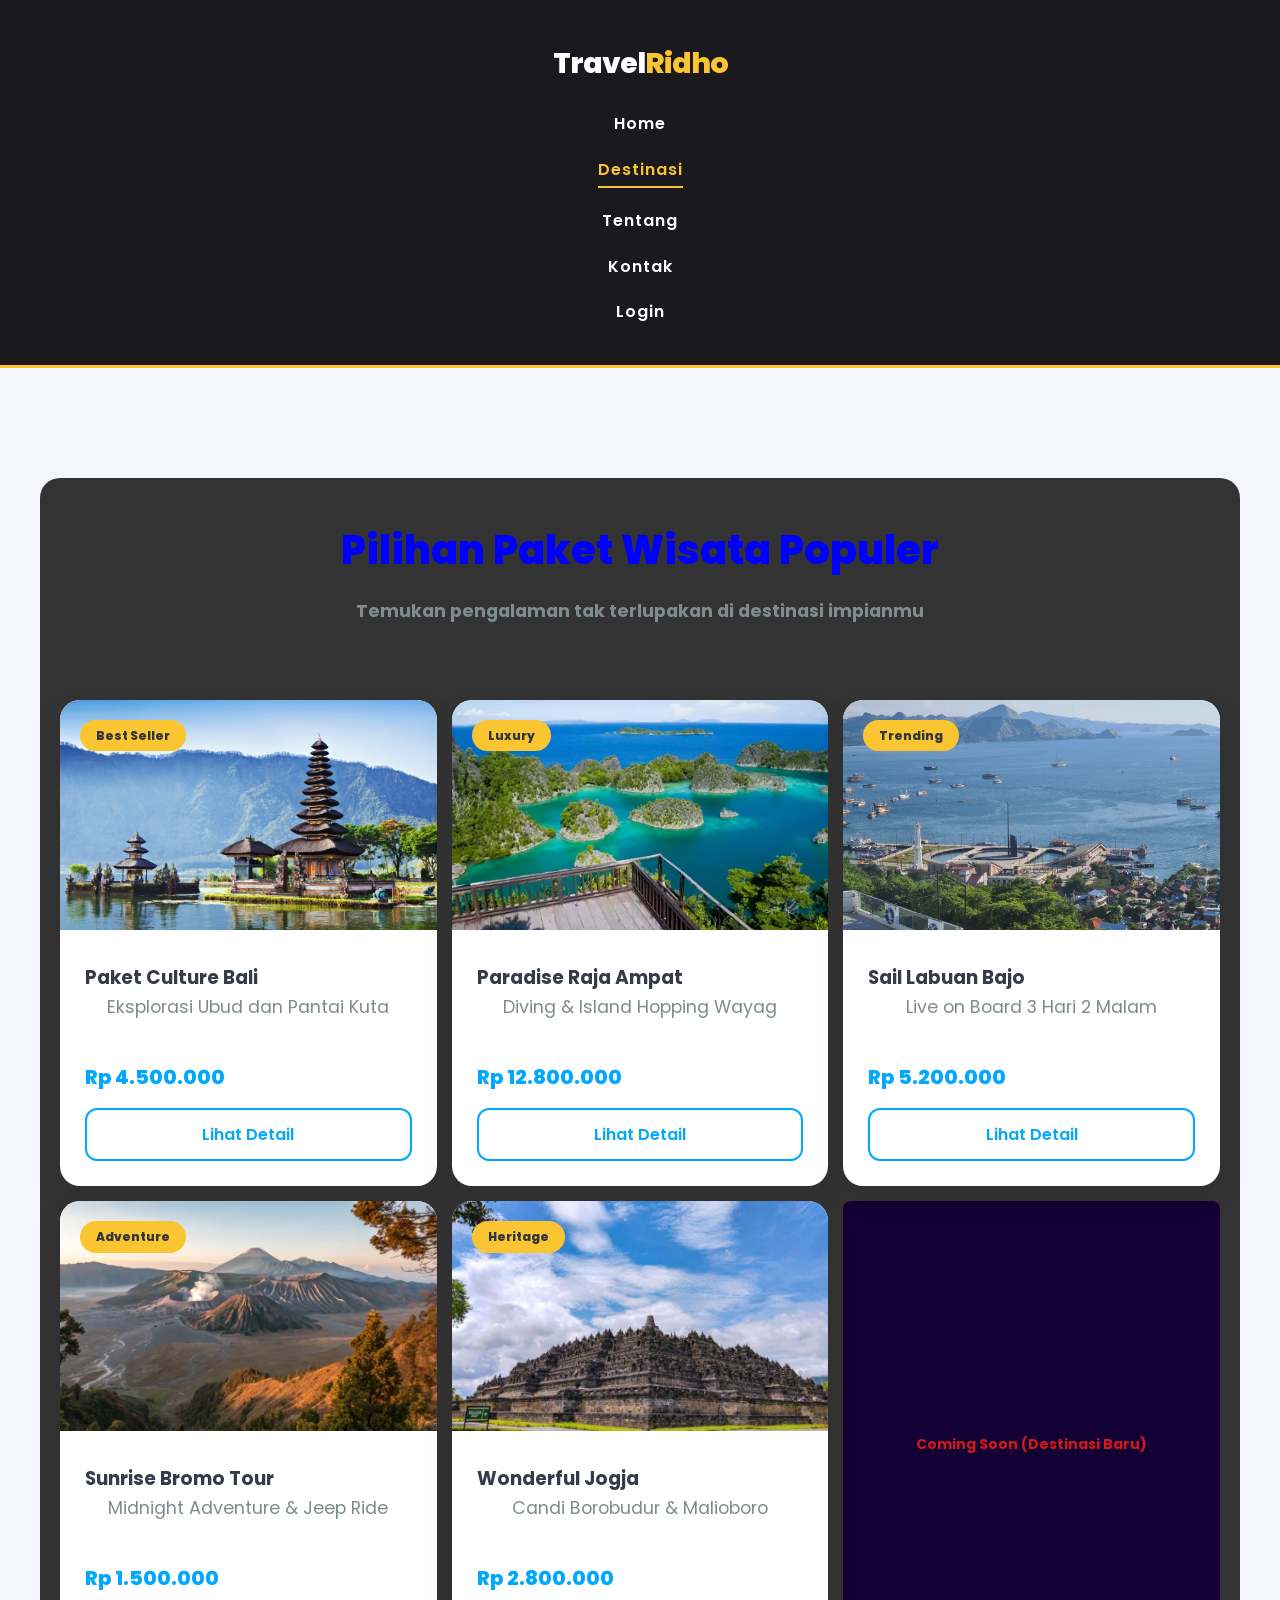
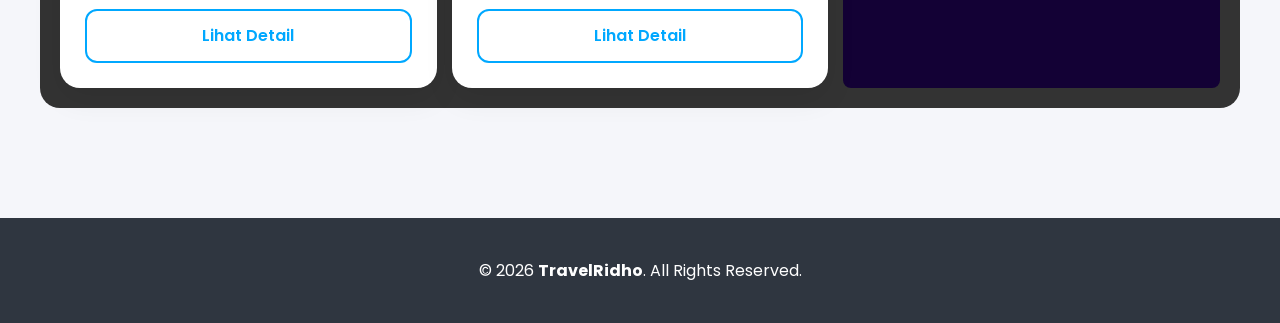
<file: product.html>
<!DOCTYPE html>
<html lang="id">
<head>
    <meta charset="UTF-8">
    <meta name="viewport" content="width=device-width, initial-scale=1.0">
    <title>Destinasi Populer - TravelRidho</title>
    <link rel="stylesheet" href="style.css">
</head>
<body>

<nav class="nav-vertical-box">
    <div class="logo">Travel<span>Ridho</span></div>
    
    <ul>
        <li><a href="index.html">Home</a></li>
        <li><a href="product.html" class="active">Destinasi</a></li>
        <li><a href="about.html">Tentang</a></li>
        <li><a href="contact.html">Kontak</a></li>
        <li><a href="login.html">Login</a></li>

    </ul>
</nav>

    <section class="content-section section-padding">
        <div class="grid-container-layout">
            
            <div class="item span-12" style="background: none; height: auto; flex-direction: column; color: inherit; padding: 20px 0;">
                <h2>Pilihan Paket Wisata Populer</h2>
                <p class="caption">Temukan pengalaman tak terlupakan di destinasi impianmu</p>
            </div>
            
            <div class="card span-4">
                <div class="badge">Best Seller</div>
                <img src="assets/bali.jpg" alt="Bali">
                <div class="info">
                    <h3>Paket Culture Bali</h3>
                    <p>Eksplorasi Ubud dan Pantai Kuta</p>
                    <span class="price-tag">Rp 4.500.000</span>
                    <a href="detail-bali.html" class="btn-outline">Lihat Detail</a>
                </div>
            </div>

            <div class="card span-4">
                <div class="badge">Luxury</div>
                <img src="assets/rajaampat1.webp" alt="Raja Ampat">
                <div class="info">
                    <h3>Paradise Raja Ampat</h3>
                    <p>Diving & Island Hopping Wayag</p>
                    <span class="price-tag">Rp 12.800.000</span>
                    <a href="detail-rajaampat.html" class="btn-outline">Lihat Detail</a>
                </div>
            </div>

            <div class="card span-4">
                <div class="badge">Trending</div>
                <img src="assets/labuhan_bajo.jpeg" alt="Labuan Bajo">
                <div class="info">
                    <h3>Sail Labuan Bajo</h3>
                    <p>Live on Board 3 Hari 2 Malam</p>
                    <span class="price-tag">Rp 5.200.000</span>
                    <a href="detail-bajo.html" class="btn-outline">Lihat Detail</a>
                </div>
            </div>

            <div class="card span-4">
                <div class="badge">Adventure</div>
                <img src="assets/Bukit-Kingkong-Bromo-Bromo-Tour-IndonesiaJuara-Trip_11zon_11zon.webp" alt="Bromo">
                <div class="info">
                    <h3>Sunrise Bromo Tour</h3>
                    <p>Midnight Adventure & Jeep Ride</p>
                    <span class="price-tag">Rp 1.500.000</span>
                    <a href="detail-bromo.html" class="btn-outline">Lihat Detail</a>
                </div>
            </div>

            <div class="card span-4">
                <div class="badge">Heritage</div>
                <img src="assets/candi.jpg" alt="Yogyakarta">
                <div class="info">
                    <h3>Wonderful Jogja</h3>
                    <p>Candi Borobudur & Malioboro</p>
                    <span class="price-tag">Rp 2.800.000</span>
                    <a href="detail-jogja.html" class="btn-outline">Lihat Detail</a>
                </div>
            </div>

            <div class="item span-4">Coming Soon (Destinasi Baru)</div>

        </div>
    </section>

    <footer>
        <div class="container">
            <p>&copy; 2026 <strong>TravelRidho</strong>. All Rights Reserved.</p>
        </div>
    </footer>

</body>
</html>
</file>
<file: style.css>
@import url('https://fonts.googleapis.com/css2?family=Poppins:wght@300;400;600;800&display=swap');

:root {
    --primary: #00a8ff;
    --secondary: #0097e6;
    --accent: #fbc531;
    --dark: #2f3640;
    --light-bg: #f5f6fa;
    --white: #ffffff;
    --text-main: #353b48;
    --text-muted: #7f8c8d;
    --shadow: 0 10px 30px rgba(0,0,0,0.08);
    --transition: all 0.3s cubic-bezier(0.25, 0.8, 0.25, 1);
}

* {
    margin: 0;
    padding: 0;
    box-sizing: border-box;
    font-family: 'Poppins', sans-serif;
}

html {
    scroll-behavior: smooth;
}

body {
    background-color: var(--light-bg);
    color: var(--text-main);
    line-height: 1.6;
    overflow-x: hidden;
}


.grid-container-layout {
    display: grid;
    grid-template-columns: repeat(12, 1fr); 
    gap: 15px; 
    background-color: #333333; 
    padding: 20px;
    border-radius: 20px;
    max-width: 1200px;
    margin: 30px auto;
    width: 95%; 
}

.item {
    background-color: #130135; 
    min-height: 45px;
    display: flex;
    align-items: center;
    justify-content: center;
    color: #d31919;
    font-weight: bold;
    font-size: 14px;
    border-radius: 8px;
    transition: var(--transition);
    padding: 5px 10px;
    text-align: center;
}

.item:hover {
    opacity: 0.9;
    transform: scale(1.02);
}

.span-1  { grid-column: span 1; }
.span-2  { grid-column: span 2; }
.span-3  { grid-column: span 3; }
.span-4  { grid-column: span 4; }
.span-5  { grid-column: span 5; }
.span-6  { grid-column: span 6; }
.span-7  { grid-column: span 7; }
.span-8  { grid-column: span 8; }
.span-9  { grid-column: span 9; }
.span-10 { grid-column: span 10; }
.span-11 { grid-column: span 11; }
.span-12 { grid-column: span 12; }

.caption {
    grid-column: span 12;
    text-align: center;
    font-size: 14px;
    color: rgba(255, 255, 255, 0.7);
    margin-top: 10px;
}

.container {
    max-width: 1200px;
    margin: 0 auto;
    padding: 0 20px;
    width: 100%;
}

.section-padding {
    padding: 80px 0;
}

h2 {
    font-size: 2.5rem;
    font-weight: 800;
    margin-bottom: 15px;
    color: blue;
    text-align: center;
}

.content-section p, .section-padding p {
    display: block;
    width: 100%;
    max-width: 750px;
    margin: 0 auto 40px auto; 
    text-align: center;
    color: var(--text-muted);
    font-size: 1.1rem;
}

.btn-main {
    background-color: var(--primary);
    color: var(--white);
    padding: 14px 30px;
    border: none;
    border-radius: 50px;
    text-decoration: none;
    font-weight: 600;
    transition: var(--transition);
    display: inline-block;
    box-shadow: 0 4px 15px rgba(0, 168, 255, 0.3);
    cursor: pointer;
    text-align: center;
}

.btn-main:hover {
    background-color: var(--secondary);
    transform: translateY(-3px);
    box-shadow: 0 6px 20px rgba(0, 168, 255, 0.4);
}


.nav-vertical-box {
    background-color: #1a1a1e; 
    padding: 40px 20px;
    text-align: center;
    border-bottom: 3px solid #fbc531; 
    width: 100%;
    display: flex;
    flex-direction: column; 
    align-items: center;
    justify-content: center;
    height: auto;
}


.nav-vertical-box .logo {
    font-size: 1.8rem;
    font-weight: 800;
    color: #ffffff; 
    letter-spacing: -1px;
    margin-bottom: 25px; 
}

.nav-vertical-box .logo span { 
    color: #fbc531; 
}


.nav-vertical-box ul {
    display: flex;
    flex-direction: column; 
    list-style: none;
    gap: 20px; 
    padding: 0;
}

.nav-vertical-box ul li a {
    text-decoration: none;
    color: #ffffff; 
    font-weight: 600;
    font-size: 1rem;
    letter-spacing: 1px;
    transition: var(--transition);
    display: inline-block;
}


.nav-vertical-box ul li a.active {
    color: #fbc531;
    border-bottom: 2px solid #fbc531;
    padding-bottom: 4px;
}

.nav-vertical-box ul li a:hover {
    color: #fbc531;
}

@media (max-width: 992px), (max-width: 768px) {
    nav.nav-vertical-box,
    .nav-vertical-box ul { 
        display: flex !important; 
        flex-direction: column !important;
    }
}


.hero-large {
    position: relative;
    height: 100vh; 
    width: 100%;
    background: linear-gradient(rgba(0, 0, 0, 0.5), rgba(0, 0, 0, 0.6)), 
                url('/assets/alam.jpeg');
    background-size: cover;
    background-position: center;
    background-repeat: no-repeat;
    background-attachment: fixed; 
    display: flex;
    align-items: center;
    justify-content: center;
    text-align: center;
    color: var(--white);
    padding: 0 20px;
}

.hero-text h1 { 
    font-size: 4rem; 
    margin-bottom: 15px; 
    font-weight: 800;
    line-height: 1.2;
}

.hero-text h1 b, .hero-text h1 span {
    color: var(--accent);
}


.music-player {
    position: fixed;
    bottom: 20px;
    right: 20px;
    z-index: 9999;
    background: rgba(255, 255, 255, 0.15);
    backdrop-filter: blur(10px);
    -webkit-backdrop-filter: blur(10px);
    padding: 10px;
    border-radius: 50px;
    display: flex;
    align-items: center;
    gap: 10px;
    border: 1px solid rgba(255, 255, 255, 0.2);
    box-shadow: var(--shadow);
}

.music-player p {
    font-size: 12px;
    color: white;
    margin: 0 5px 0 10px;
}


.grid-container {
    display: grid;
    grid-template-columns: repeat(auto-fit, minmax(280px, 1fr));
    gap: 30px;
    margin-top: 50px;
    text-align: left; 
}

.card {
    background: var(--white);
    border-radius: 20px;
    overflow: hidden;
    box-shadow: var(--shadow);
    transition: var(--transition);
    position: relative;
    width: 100%;
}

.card:hover { transform: translateY(-12px); }

.card img { width: 100%; height: 230px; object-fit: cover; transition: var(--transition); }

.card:hover img { transform: scale(1.05); }

.badge {
    position: absolute; top: 20px; left: 20px;
    background: var(--accent);
    color: var(--dark);
    padding: 6px 16px; 
    border-radius: 50px; 
    font-size: 0.75rem; 
    font-weight: 800;
    z-index: 2;
}

.info { padding: 25px; }

.price-tag {
    display: block;
    font-size: 1.25rem;
    font-weight: 800;
    color: var(--primary);
    margin: 10px 0 15px;
}

.btn-outline {
    display: block;
    text-align: center;
    padding: 12px;
    border: 2px solid var(--primary);
    color: var(--primary);
    text-decoration: none;
    border-radius: 12px;
    font-weight: 600;
    transition: var(--transition);
}

.btn-outline:hover {
    background-color: var(--primary);
    color: var(--white);
}


.stats {
    display: flex;
    justify-content: space-around;
    gap: 20px;
    margin-top: 50px;
    background: var(--white);
    padding: 40px;
    border-radius: 20px;
    box-shadow: var(--shadow);
}

.stat-item { text-align: center; }

.stat-item strong {
    display: block;
    font-size: 2.5rem;
    color: var(--primary);
    font-weight: 800;
}


.contact-form {
    background: var(--white);
    padding: 50px;
    border-radius: 25px;
    box-shadow: var(--shadow);
    max-width: 650px;
    margin: 0 auto;
    width: 100%;
}

.form-group {
    margin-bottom: 20px;
    text-align: left;
}

.form-group label {
    display: block;
    margin-bottom: 8px;
    font-weight: 600;
}

.contact-form input, .contact-form textarea {
    width: 100%;
    padding: 15px;
    border: 2px solid var(--light-bg);
    border-radius: 12px;
    outline: none;
    transition: var(--transition);
}

.contact-form input:focus, .contact-form textarea:focus {
    border-color: var(--primary);
}

.btn-full { width: 100%; }

footer {
    background: var(--dark);
    color: var(--white);
    padding: 40px 0;
    text-align: center;
    width: 100%;
}


.detail-wrapper {
    display: flex;
    gap: 40px;
    align-items: flex-start;
}

.main-content {
    flex: 2; 
    width: 100%;
}

.sidebar-booking {
    flex: 1; 
    position: sticky;
    top: 100px; 
    width: 100%;
}

.detail-header-box {
    margin-bottom: 20px;
}

.detail-header-box h1 {
    text-align: left; 
    font-size: 2.5rem;
    margin-bottom: 5px;
}

.location-tag {
    color: var(--primary);
    font-weight: 600;
}

.main-image img {
    width: 100%;
    height: 400px;
    object-fit: cover;
    border-radius: 20px;
    margin-bottom: 30px;
    box-shadow: var(--shadow);
}

.description-section h3 {
    margin: 25px 0 15px;
    color: var(--dark);
    border-left: 4px solid var(--primary);
    padding-left: 15px;
}

.check-list {
    list-style: none;
    padding-left: 0;
}

.check-list li::before {
    content: '✓ ';
    color: var(--secondary);
    font-weight: bold;
    margin-right: 10px;
}

.itinerary {
    background: var(--white);
    padding: 20px;
    border-radius: 15px;
    border: 1px solid #eee;
}

.day {
    padding: 10px 0;
    border-bottom: 1px solid #f0f0f0;
}

.day:last-child { border: none; }

.booking-card {
    background: var(--white);
    padding: 30px;
    border-radius: 20px;
    box-shadow: 0 15px 40px rgba(0,0,0,0.1);
    text-align: center;
}

.price-label { font-size: 0.9rem; color: var(--text-muted); }

.price-value {
    color: var(--primary);
    font-size: 1.8rem;
    font-weight: 800;
    margin: 10px 0;
}

.price-value span { font-size: 1rem; color: var(--text-main); font-weight: 400; }

.promo-text { font-size: 0.85rem; margin-bottom: 20px; color: #2ecc71; font-weight: 600; }

.note { font-size: 0.75rem; color: var(--text-muted); margin-top: 15px; }


@media (max-width: 992px) {
    .detail-wrapper {
        flex-direction: column;
        gap: 30px;
    }
    
    .sidebar-booking {
        position: relative;
        top: 0;
    }

    .section-padding {
        padding: 50px 0;
    }

    h2 {
        font-size: 2rem;
    }

    .span-1, .span-2, .span-3, .span-4, .span-5, .span-6, .span-7, .span-8, .span-9, .span-10, .span-11, .span-12 {
        grid-column: span 12 !important;
    }
}


@media (max-width: 768px) {
   
    .hero-text h1 { 
        font-size: 2.31rem; 
    }
    
    .hero-text p {
        font-size: 1rem;
    }


    nav {
        padding: 0 20px;
    }
    
    nav ul { 
        display: none; 
    }


    .stats { 
        flex-direction: column; 
        gap: 30px;
        padding: 30px 20px;
    }

    .contact-form {
        padding: 30px 20px;
    }

    .main-image img {
        height: 250px;
    }

    .detail-header-box h1 {
        font-size: 1.8rem;
    }

    .music-player {
        bottom: 10px;
        right: 10px;
        padding: 6px;
    }
    
    .music-player p {
        display: none; 
    }
    
    .music-player audio {
        width: 140px;
    }
}
</file>
